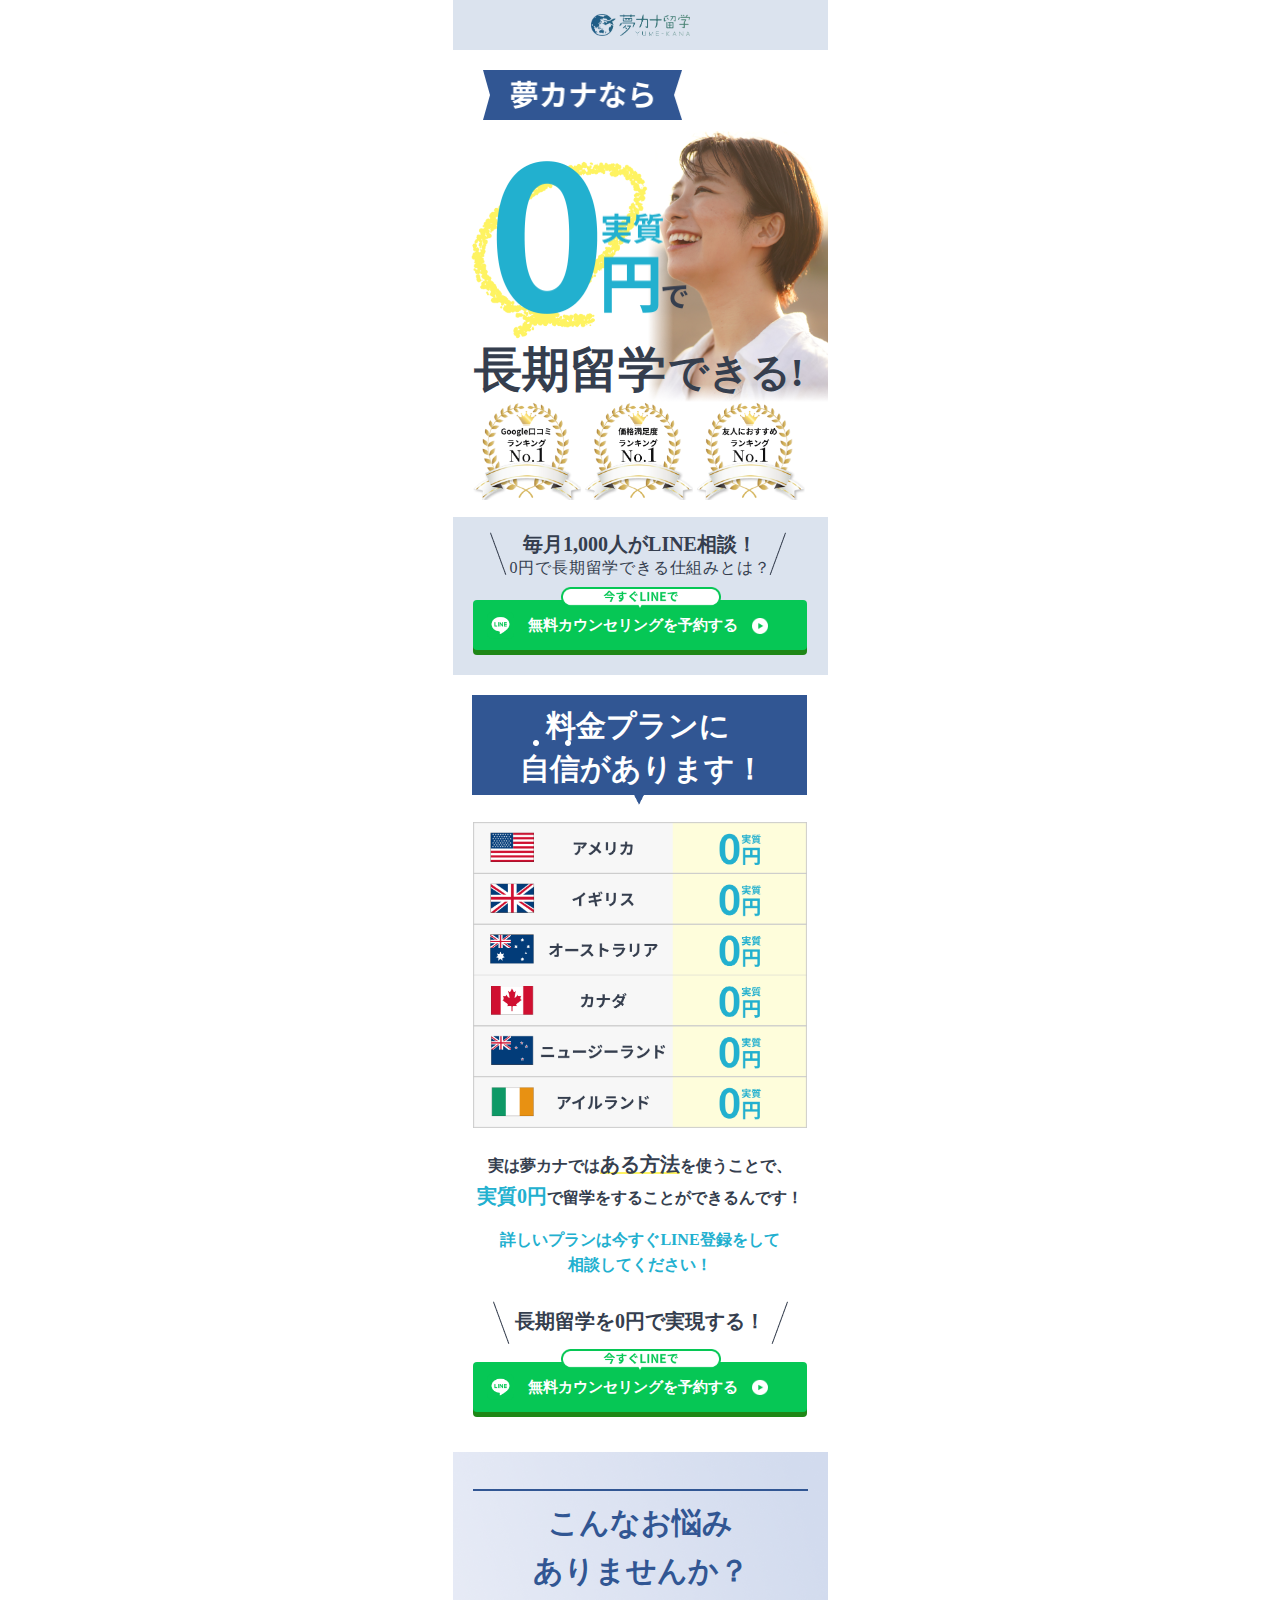
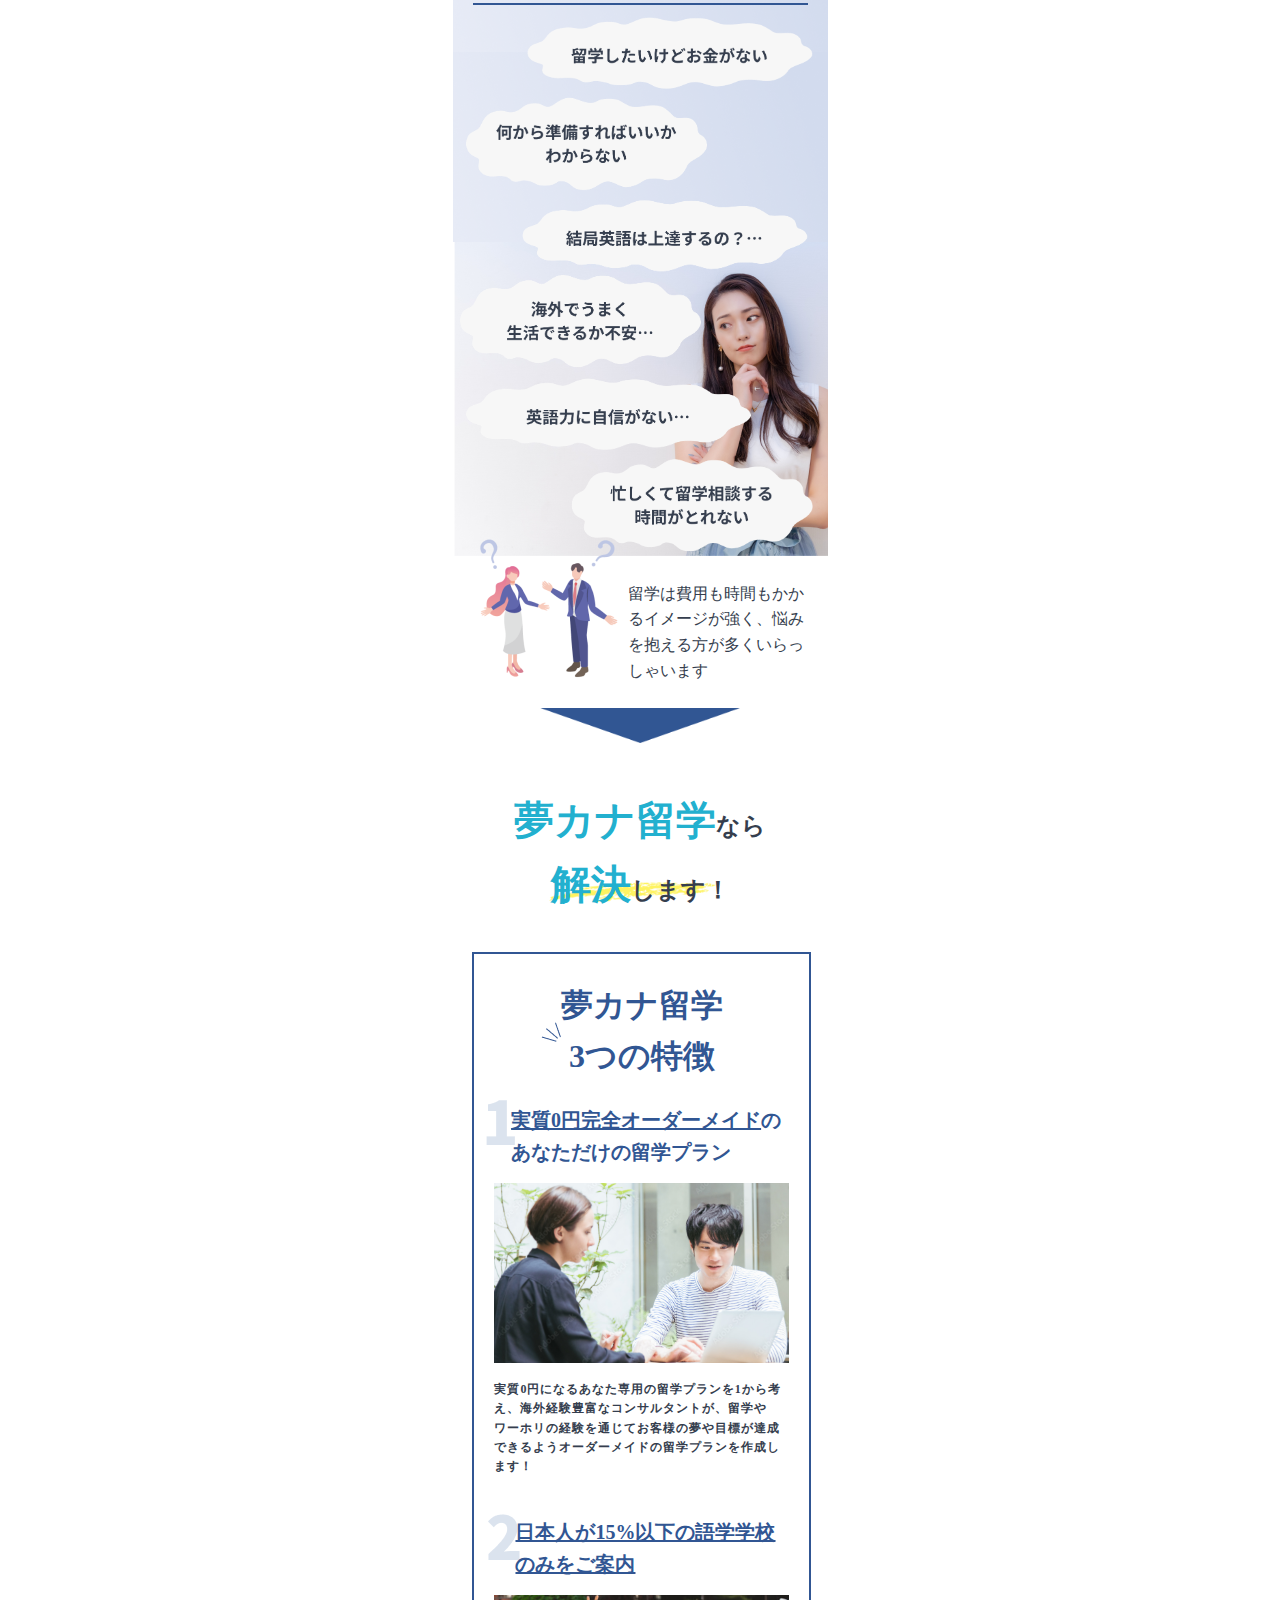
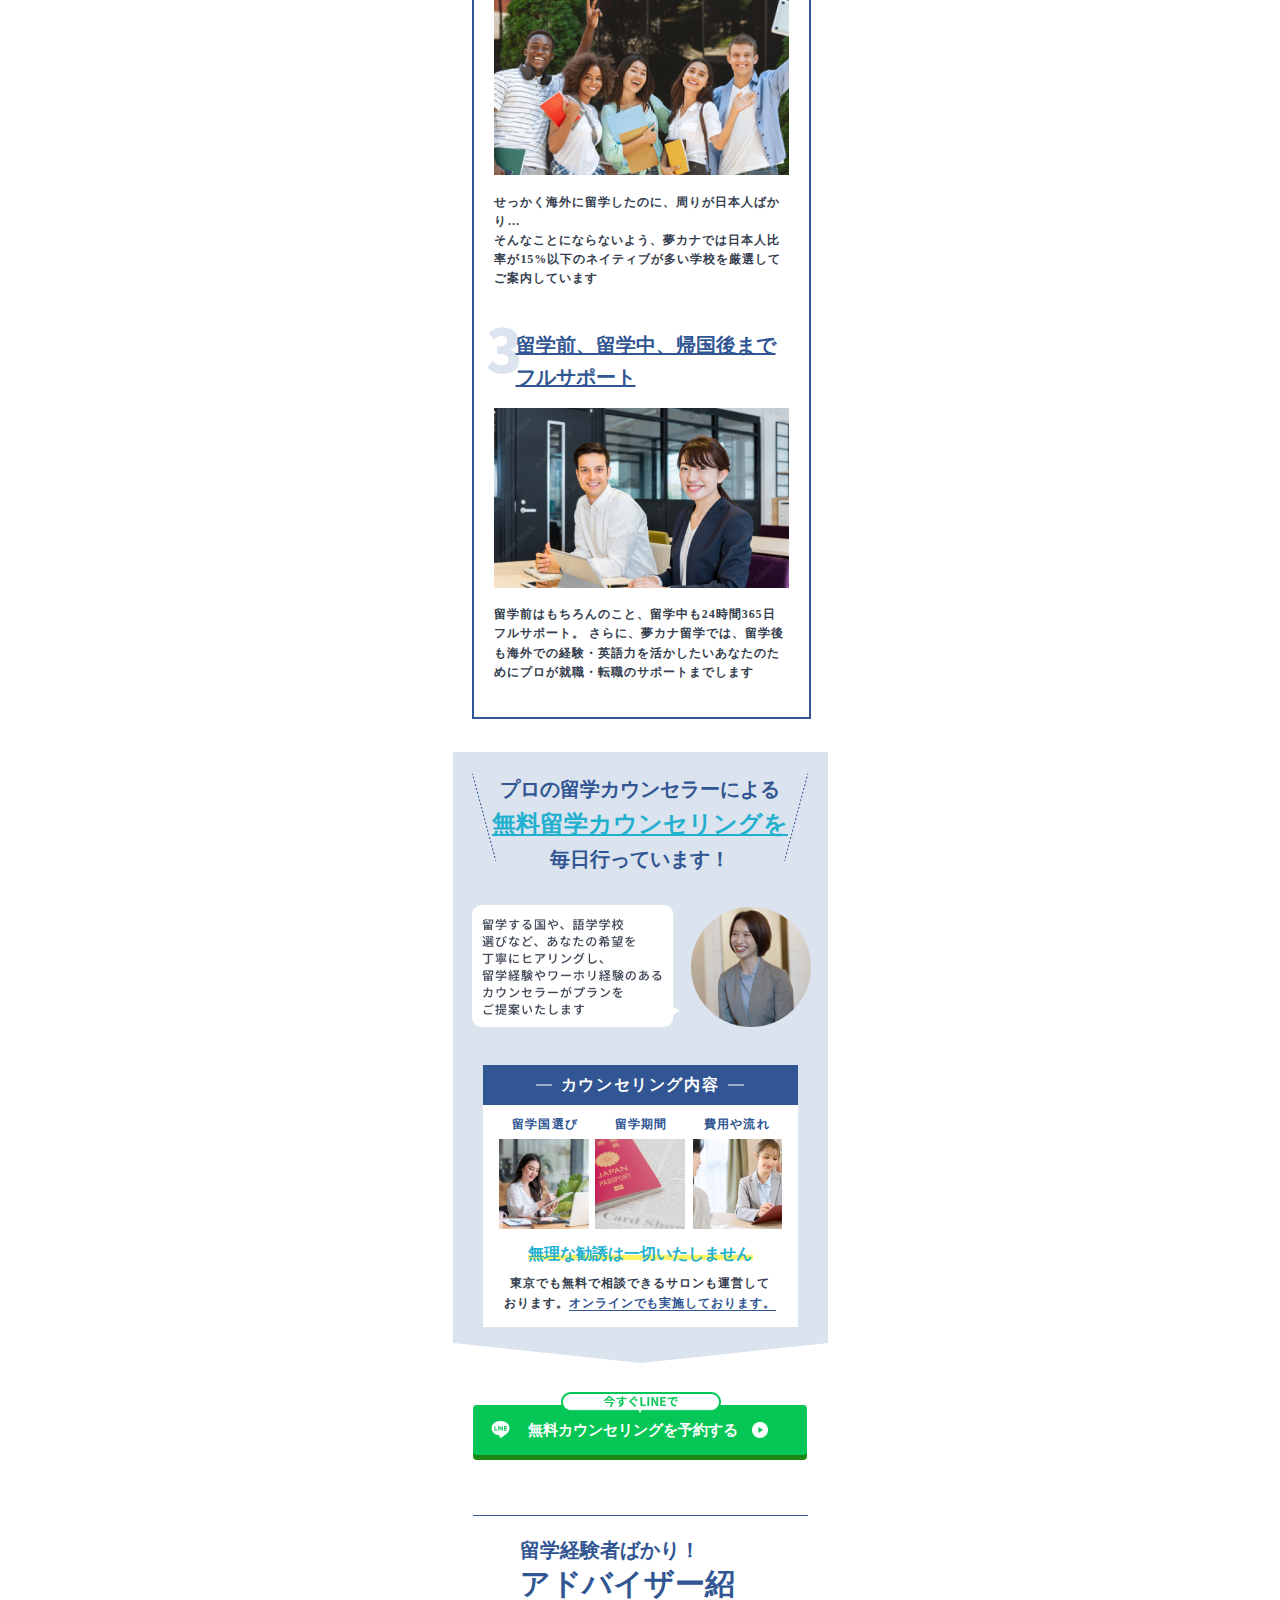
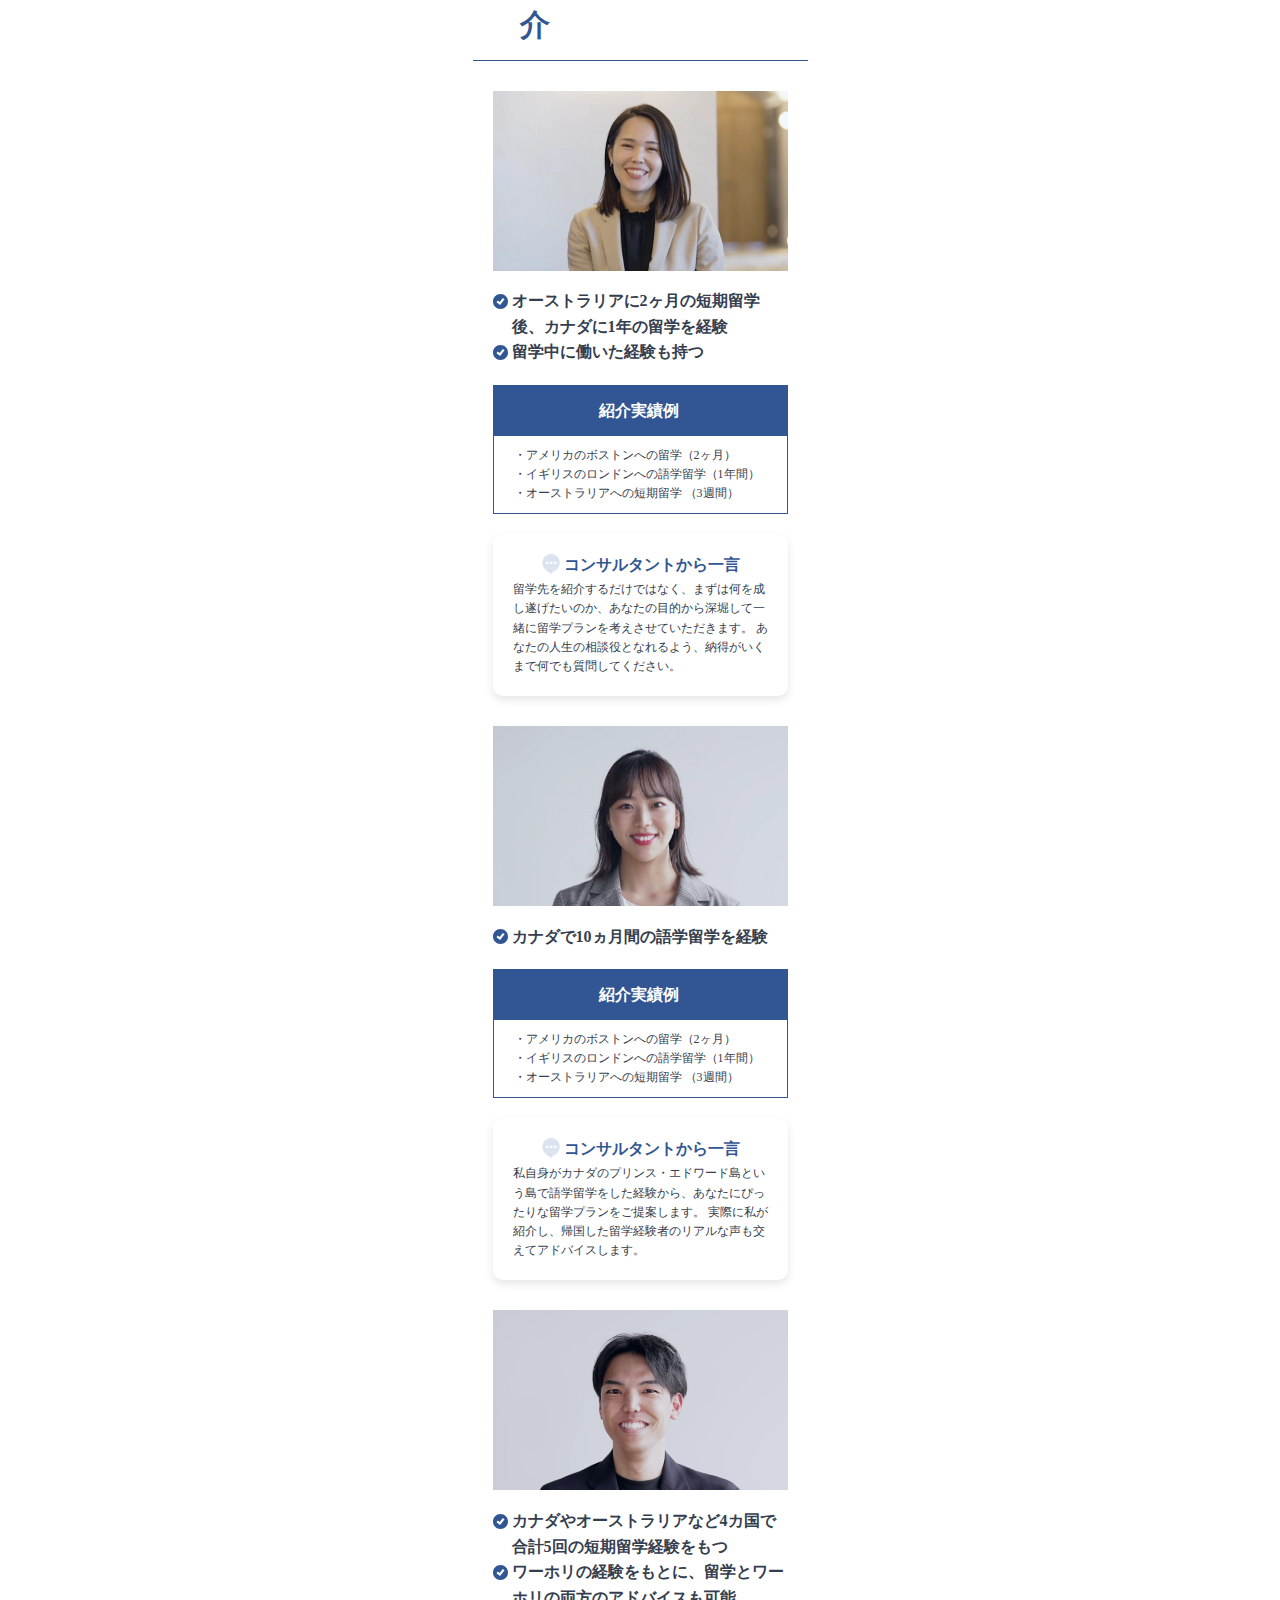
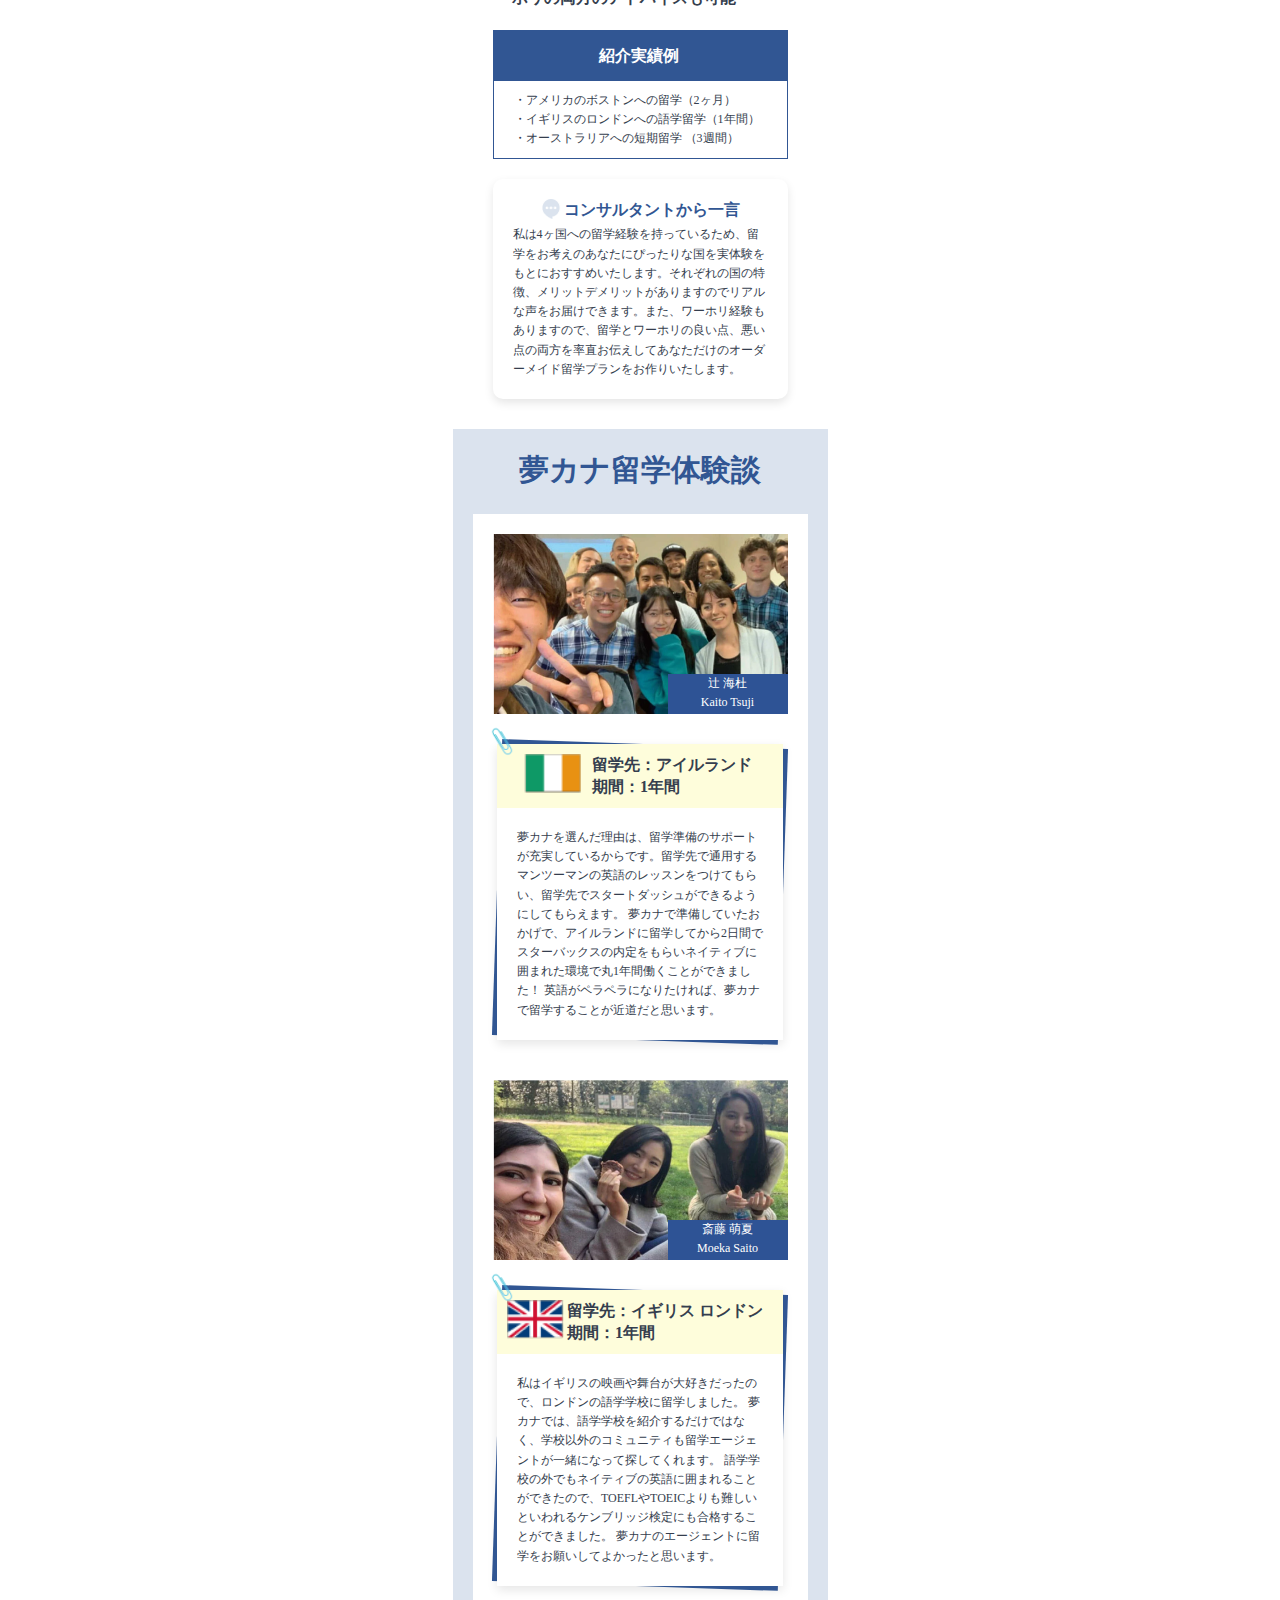
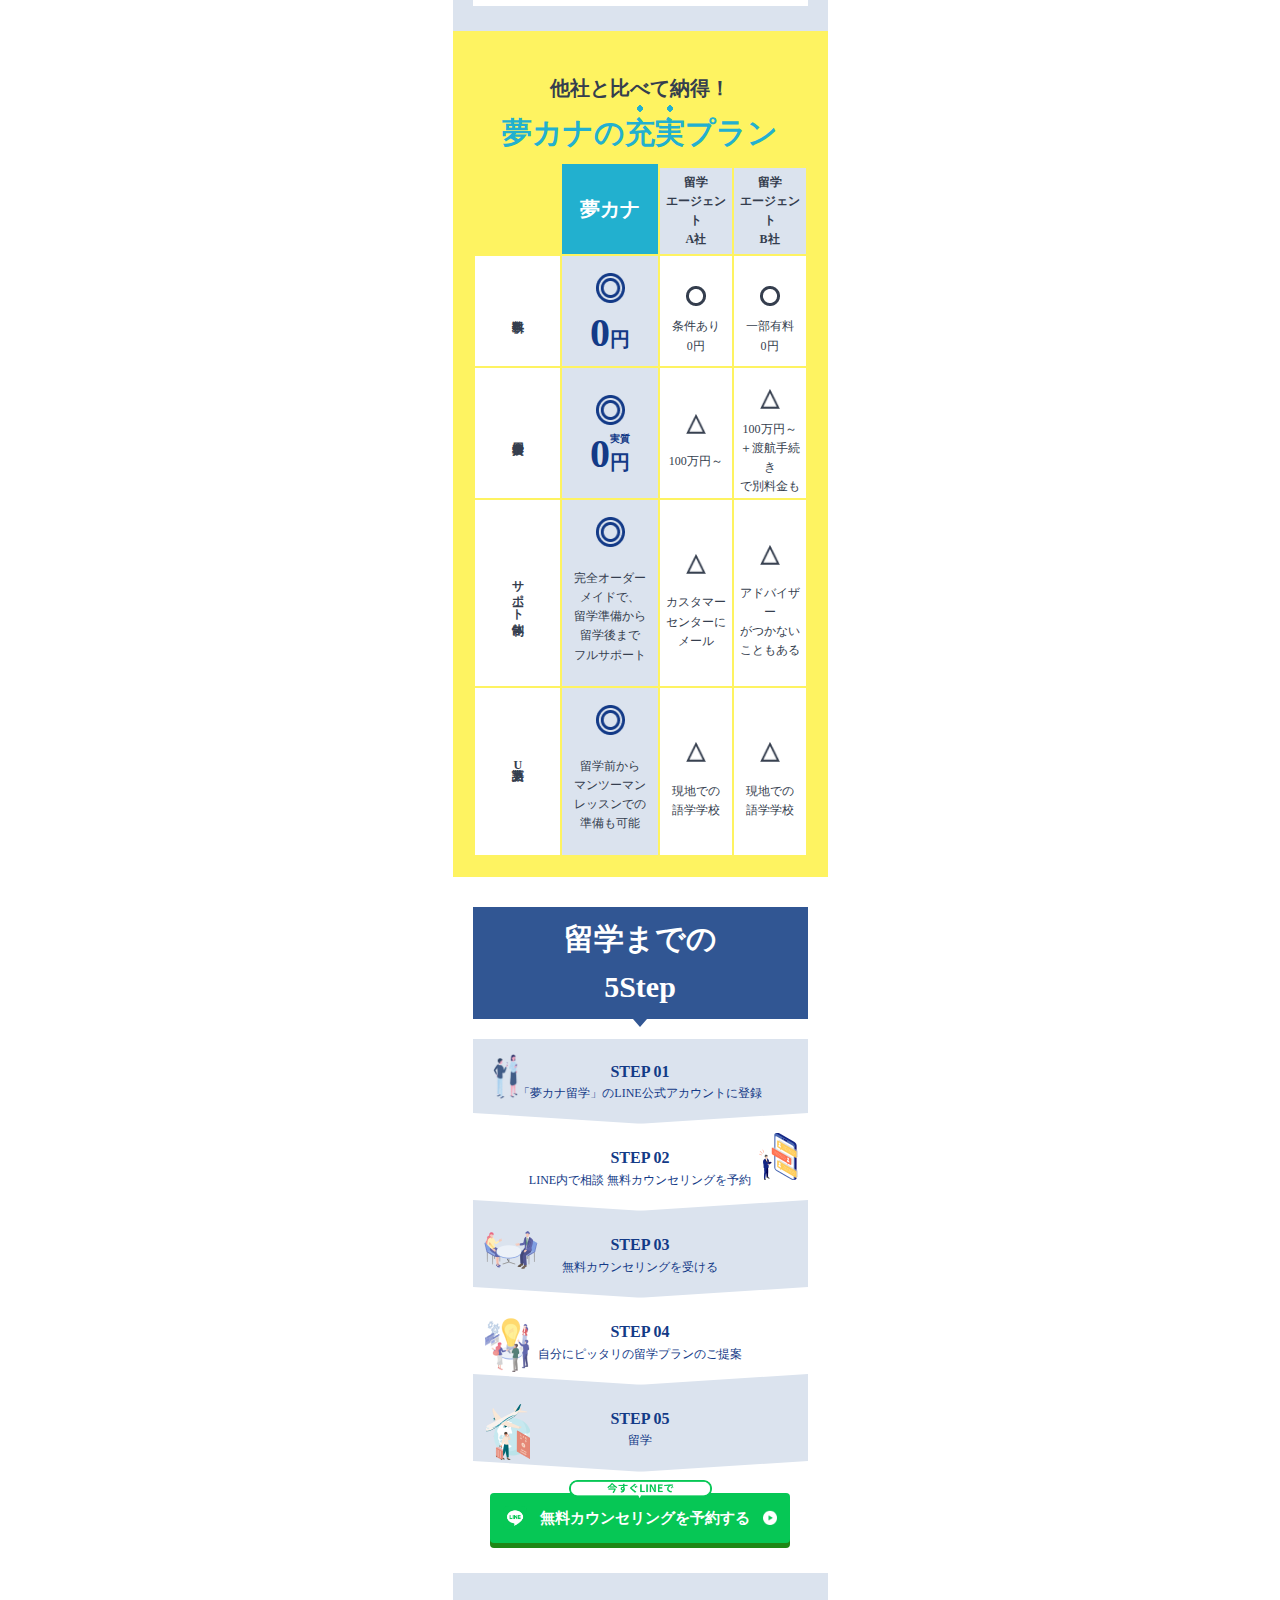
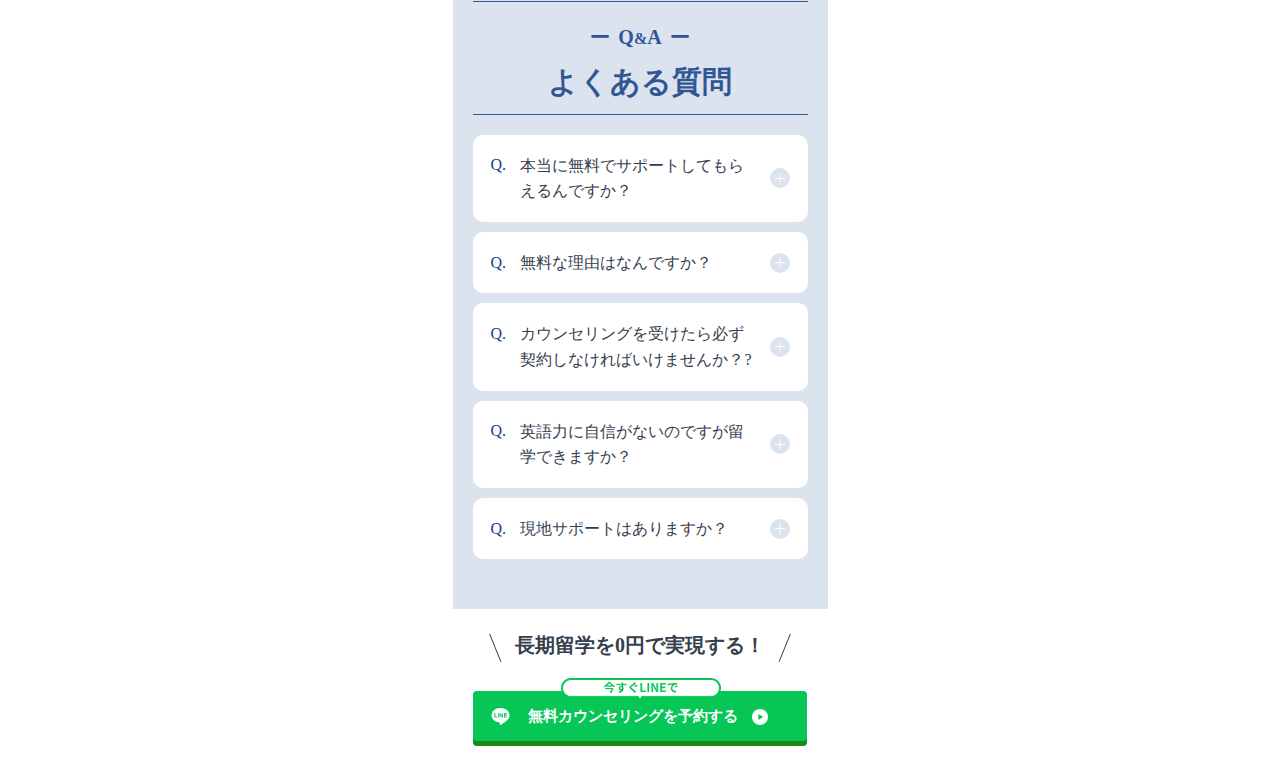
<file: index.html>
<!DOCTYPE html>
<html lang="ja">
<head>
    <meta charset="UTF-8">
    <meta name="viewport" content="width=device-width, initial-scale=1.0">
    <title>ランディングページ</title>
    <link rel="stylesheet" href="stylesheet.css">
    <script src="js/popup.js"></script>
</head>
<body>
    <header>
        <img src="photo/ヘッダー (1).jpg">
    </header>
    <section class="free-ryuugaku">
        <div class="top-page">
            <div class="yume">
                <img src="photo/夢カナなら.png">
            </div>
            <div class="top-main">
                <div class="top-main-left">
                    <img class="item-0" src="photo\実質0円で.png">
                    <img class="yellow" src="photo\Mask group (3).png">
                </div>
                <div class="top-main-right">
                    <img class="smile-woman" src="photo\Mask group (1).png">
                </div>
                <div class="choki">
                    <h1>長期留学<span>できる!</span></h1>
                </div>
                <div class="top-main-bottom">
                    <img src="photo\メダル.png">
                </div>
            </div>
        </div>
        <div class="blue-back">
            <div class="blue-back-mai">
                <div class="blue-back-text">
                    <h1 class="blue-back-h1">毎月1,000人がLINE相談！</h1>
                    <h2 class="blue-back-h2">0円で長期留学できる仕組みとは？</h2>
                </div>
                <div class="blue-back-image">
                    <img class="left-stick" src="photo\Line 21 (1).png">
                    <img class="right-stick" src="photo\Line 22 (1).png">
                </div>
            </div>
            <div class="line-icon">
                <a href="#" class="">
                        <div class="line-main-content">
                            <img src="photo\LINE_Brand_icon 1.png" alt="" class="line">
                            <h1 class="line-text">無料カウンセリングを予約する</h1>
                            <img src="photo\Mask group.png" alt="" class="click">
                        </div>
                        <div class="now-line">
                            <img src="photo\今すぐLINEで.png" alt="">
                        </div>
                </a>
            </div>
        </div>
    </section>
    <section class="price-plan">
        <div class="confidence">
            <div class="image-with-text">
                <img class="blue-square" src="photo/Group 18.png">
                <div class="confidence-text1">料金プランに</div>
                <div class="confidence-text2">自信があります！</div>
                <img class="ellipse1" src="photo\Ellipse 3.png">
                <img class="ellipse2" src="photo\Ellipse 3.png">
            </div>
        </div>
        <div class="country-price">
            <img src="photo\表.png">
        </div>
        <div class="many-text-part">
            <h1 class="many-text-one">実は夢カナでは<span class="span-one">ある方法</span>を使うことで、<br><span class="span-two">実質0円</span>で留学をすることができるんです！</h1>
            <h2 class="sky-blue-text">詳しいプランは今すぐLINE登録をして<br>相談してください！</h2>
        </div>
        <div class="come-true-ryugaku">
            <img class="left-stick2" src="photo/Line 21 (2).png">
            <h3 class="come-true-ryugaku-text">長期留学を0円で実現する！</h3>
            <img class="right-stick2" src="photo/Line 22 (2).png">
        </div>
        <div class="line-icon">
            <a href="#" class="">
                <div class="line-main-content">
                    <img src="photo\LINE_Brand_icon 1.png" alt="" class="line">
                    <h1 class="line-text">無料カウンセリングを予約する</h1>
                    <img src="photo\Mask group.png" alt="" class="click">
                </div>
                <div class="now-line">
                    <img src="photo\今すぐLINEで.png" alt="">
                </div>
            </a>
        </div>
    </section>
    <section class="ryugaku-worry">
        <div class="liner-background-part1">
            <div class="ryugaku-worry-title">
                <h1>こんなお悩み<br>ありませんか？</h1>
            </div>
        </div>
        <div class="liner-background-part2">
            <img class="six-text" src="photo/吹き出し (2).png">
        </div>
        <div class="ryugaku-worry-text">
            <img class="question-man-woman" src="photo/image 79.png">
            <p class="ryugaku-worry-long-text">留学は費用も時間もかか<br>るイメージが強く、悩み<br>を抱える方が多くいらっ<br>しゃいます</p>
        </div>
    </section>
    <section class="solution-ryugaku">
        <div class="solution-ryugaku-top">
            <img src="photo/Polygon 4.png" alt="" class="bottom-triangle">
            <div class="solution-ryugaku-title">
                <h1 class="solution-ryugaku-title-text1">夢カナ留学<span>なら</span></h1>
                <h2 class="solution-ryugaku-title-text2">解決<span>します！</span></h2>
                <img class="underline-yellow" src="photo/アンダーライン.png">
            </div>
        </div>
        <div class="solution-ryugaku-main">
            <div class="solution-ryugaku-main-title">
                <h1 class="solution-ryugaku-main-title-text">夢カナ留学<br>3つの特徴</h1>
                <img class="solution-ryugaku-main-title-image" src="photo/強調.png">
            </div>
            <div class="solution-ryugaku-main-content1">
                <div class="solution-ryugaku-main-content1-title">
                    <h2><span class="solution-ryugaku-span">実質0円完全オーダーメイド</span>の<br>あなただけの留学プラン</h2>
                    <img src="photo/1.png">
                </div>
                <div class="solution-ryugaku-main-content1-image">
                    <img src="photo/solution-ryugaku-main-content2.png">
                </div>
                <div class="solution-ryugaku-main-content1-text">
                    <p>実質0円になるあなた専用の留学プランを1から考<br>え、海外経験豊富なコンサルタントが、留学や<br>ワーホリの経験を通じてお客様の夢や目標が達成<br>できるようオーダーメイドの留学プランを作成し<br>ます！</p>
                </div>
            </div>
            <div class="solution-ryugaku-main-content2">
                <div class="solution-ryugaku-main-content2-title">
                    <h3>日本人が15%以下の語学学校<br>のみをご案内</h3>
                    <img src="photo/1 (1).png">
                </div>
                <div class="solution-ryugaku-main-content2-image">
                    <img src="photo/ryugaku-main-content3.png">
                </div>
                <div class="solution-ryugaku-main-content2-text">
                    <p>せっかく海外に留学したのに、周りが日本人ばか<br>り…<br>
                        そんなことにならないよう、夢カナでは日本人比<br>率が15%以下のネイティブが多い学校を厳選して<br>ご案内しています</p>
                </div>
            </div>
            <div class="solution-ryugaku-main-content3">
                <div class="solution-ryugaku-main-content3-title">
                    <h4>留学前、留学中、帰国後まで<br>フルサポート</h4>
                    <img src="photo/1 (2).png">
                </div>
                <div class="solution-ryugaku-main-content3-image">
                    <img src="photo/1000_F_184571643_9dYQEdPjjkeWYHgrQzMlbezCgc309ik9 1 (2).png">
                </div>
                <div class="solution-ryugaku-main-content3-text">
                    <p>留学前はもちろんのこと、留学中も24時間365日<br>フルサポート。 さらに、夢カナ留学では、留学後<br>も海外での経験・英語力を活かしたいあなたのた<br>めにプロが就職・転職のサポートまでします</p>
                </div>
            </div>
        </div>
    </section>
    <section class="free-consult">
        <div class="free-consult-blue">
            <div class="free-consult-blue-title">
                <h1>プロの留学カウンセラーによる<br><span>無料留学カウンセリングを</span><br>毎日行っています！</h1>
                <img class="left-point-line" src="photo/Line 37.png">
                <img class="right-point-line" src="photo/Line 38.png">
            </div>
            <div class="ellipse-woman-part">
                <div class="ellipse-woman-part-image">
                    <img class="ellipse-woman-hukidasi" src="photo/吹き出し (3).png">
                    <img class="ellipse-smile-teeth" src="photo/Ellipse 9.png">
                </div>
            </div>
            <div class="free-consult-main">
                <div class="free-consult-main-title">
                    <img class="free-consult-main-title-left-stick" src="photo/Line 32.png">
                    <h2 class="free-consult-main-title-text">カウンセリング内容</h2>
                    <img class="free-consult-main-title-right-stick" src="photo/Line 32.png">
                </div>
            </div>
            <div class="free-consult-main-content">
                <ul class="free-consult-main-text">
                    <li class="free-consult-main-text1">留学国選び</li>
                    <li class="free-consult-main-text2">留学期間</li>
                    <li class="free-consult-main-text3">費用や流れ</li>
                </ul>
                <ul class="free-consult-main-image">
                    <li><img src="photo/Rectangle 135.png" class="free-consult-main-image1"></li>
                    <li><img src="photo/Rectangle 135 (3).png" alt="" class="free-consult-main-image2"></li>
                    <li><img src="photo/Rectangle 135 (4).png" alt="" class="free-consult-main-image3"></li>
                </ul>
                <div class="free-consult-request">
                    <h3>無理な勧誘は一切いたしません</h3>
                    <img class="free-consult-request-imgae" src="photo/Rectangle 136.png">
                </div>
                <div class="free-consult-request-long">
                    <h4>東京でも無料で相談できるサロンも運営して<br>おります。<span>オンラインでも実施しております。</span></h4>
                </div>
            </div>
        </div>
        <div class="triangle-poligon-bottom" id="popup-target">
            <img src="photo/Polygon 16.png" alt="" class="triangle-polligon-bottom-image">
        </div>
        <div class="free-consult-line-part">
            <div class="free-consult-line-part-detail">
                <div class="line-icon">
                    <a href="#" class="">
                        <div class="line-main-content">
                            <img src="photo\LINE_Brand_icon 1.png" alt="" class="line">
                            <h1 class="line-text">無料カウンセリングを予約する</h1>
                            <img src="photo\Mask group.png" alt="" class="click">
                        </div>
                        <div class="now-line">
                            <img src="photo\今すぐLINEで.png" alt="">
                        </div>
                    </a>
                </div>
            </div>
        </div>
    </section>



    <div id="popup" class="hidden">
        <div class="popup-content">
            <button id="popup-close">×</button>
            <a class="popup-content-wrapper" href="#">
                <p class="p-1">ページを離れる前に…</p>
                <p class="p-2">
                    大変人気のため、直近の空きが少なくなってきています！！特に土日<br>今すぐ<span>LINE登録</span>して日程調整すべき！
                </p>
                <p class="p-3">今なら10万円無料プレゼント！！</p>
                <div class="p-4-parent">
                    <p class="p-4"><span>+</span>3秒で友達追加</p>
                </div>
            </a>
        </div>
    </div>


    <section>
        <div class="intro-wrapper">
            <div class="intro-container">
                    <h2 class="intro-title">
                        <span>留学経験者ばかり！</span> <br>
                        アドバイザー紹介
                    </h2>
                <div class="intro-contents">
                    <img src="photo\Rectangle 137.png" class="customer-img" alt="">
                    <div class="intro-detail-box">
                        <div class="intro-detail">
                            <div class="check-mark  two-line">
                                <svg xmlns="http://www.w3.org/2000/svg" width="15" height="15" viewBox="0 0 15 15" fill="none">
                                    <path d="M7.5 0C3.35713 0 0 3.35772 0 7.50038C0 11.6423 3.35722 15 7.5 15C11.6421 15 15 11.6423 15 7.50038C15 3.35772 11.6421 0 7.5 0ZM7.07469 11.0035L3.4889 8.13493L4.8495 6.43414L6.71024 7.923L9.84511 3.89289L11.5653 5.23002L7.07469 11.0035Z" fill="#315693"/>
                                </svg>
                            </div>
                            <p>オーストラリアに2ヶ月の短期留学後、カナダに1年の留学を経験 　 </p>
                        </div>
                        <div class="intro-detail">
                            <div class="check-mark" >
                                <svg xmlns="http://www.w3.org/2000/svg" width="15" height="15" viewBox="0 0 15 15" fill="none">
                                    <path d="M7.5 0C3.35713 0 0 3.35772 0 7.50038C0 11.6423 3.35722 15 7.5 15C11.6421 15 15 11.6423 15 7.50038C15 3.35772 11.6421 0 7.5 0ZM7.07469 11.0035L3.4889 8.13493L4.8495 6.43414L6.71024 7.923L9.84511 3.89289L11.5653 5.23002L7.07469 11.0035Z" fill="#315693"/>
                                </svg>
                            </div>
                            <p>留学中に働いた経験も持つ</p>
                        </div>
                    </div>
                    <div class="achieve-ex">
                        <p>紹介実績例</p>
                        <ul>
                            <li>・アメリカのボストンへの留学（2ヶ月）</li>
                            <li>・イギリスのロンドンへの語学留学（1年間）</li>
                            <li>・オーストラリアへの短期留学 （3週間）</li>
                        </ul>
                    </div>
                    <div class="consult-comment-box">
                        <div class="comment-contents">
                            <div class="comment-summary">
                                <img src="photo/comment-icon.png" alt="">
                                <p>コンサルタントから一言</p>
                            </div>
                            <p>留学先を紹介するだけではなく、まずは何を成し遂げたいのか、あなたの目的から深堀して一緒に留学プランを考えさせていただきます。 あなたの人生の相談役となれるよう、納得がいくまで何でも質問してください。</p>
                        </div>
                    </div>
                </div>
                <div class="intro-contents">
                    <img src="photo\Rectangle 137 (1).png" class="customer-img" alt="">
                    <div class="intro-detail-box">
                        <div class="intro-detail">
                            <div class="check-mark">
                                <svg xmlns="http://www.w3.org/2000/svg" width="15" height="15" viewBox="0 0 15 15" fill="none">
                                    <path d="M7.5 0C3.35713 0 0 3.35772 0 7.50038C0 11.6423 3.35722 15 7.5 15C11.6421 15 15 11.6423 15 7.50038C15 3.35772 11.6421 0 7.5 0ZM7.07469 11.0035L3.4889 8.13493L4.8495 6.43414L6.71024 7.923L9.84511 3.89289L11.5653 5.23002L7.07469 11.0035Z" fill="#315693"/>
                                </svg>
                            </div>
                            <p>カナダで10ヵ月間の語学留学を経験</p>
                        </div>
                    </div>
                    <div class="achieve-ex">
                        <p>紹介実績例</p>
                        <ul>
                            <li>・アメリカのボストンへの留学（2ヶ月） </li>
                            <li>・イギリスのロンドンへの語学留学（1年間）</li>
                            <li> ・オーストラリアへの短期留学 （3週間）</li>
                        </ul>
                    </div>
                    <div class="consult-comment-box">
                        <div class="comment-contents">
                            <div class="comment-summary">
                                <img src="photo/comment-icon.png" alt="">
                                <p>コンサルタントから一言</p>
                            </div>
                            <p>私自身がカナダのプリンス・エドワード島という島で語学留学をした経験から、あなたにぴったりな留学プランをご提案します。 実際に私が紹介し、帰国した留学経験者のリアルな声も交えてアドバイスします。</p>
                        </div>
                    </div>
                </div>
                <div class="intro-contents">
                    <img src="photo\customer-img.png" class="customer-img" alt="">
                    <div class="intro-detail-box">
                        <div class="intro-detail">
                            <div class="check-mark  two-line">
                                <svg xmlns="http://www.w3.org/2000/svg" width="15" height="15" viewBox="0 0 15 15" fill="none">
                                    <path d="M7.5 0C3.35713 0 0 3.35772 0 7.50038C0 11.6423 3.35722 15 7.5 15C11.6421 15 15 11.6423 15 7.50038C15 3.35772 11.6421 0 7.5 0ZM7.07469 11.0035L3.4889 8.13493L4.8495 6.43414L6.71024 7.923L9.84511 3.89289L11.5653 5.23002L7.07469 11.0035Z" fill="#315693"/>
                                </svg>
                            </div>
                            <p>カナダやオーストラリアなど4カ国で合計5回の短期留学経験をもつ</p>
                        </div>
                        <div class="intro-detail">
                            <div class="check-mark  two-line">
                                <svg xmlns="http://www.w3.org/2000/svg" width="15" height="15" viewBox="0 0 15 15" fill="none">
                                    <path d="M7.5 0C3.35713 0 0 3.35772 0 7.50038C0 11.6423 3.35722 15 7.5 15C11.6421 15 15 11.6423 15 7.50038C15 3.35772 11.6421 0 7.5 0ZM7.07469 11.0035L3.4889 8.13493L4.8495 6.43414L6.71024 7.923L9.84511 3.89289L11.5653 5.23002L7.07469 11.0035Z" fill="#315693"/>
                                </svg>
                            </div>
                            <p>ワーホリの経験をもとに、留学とワーホリの両方のアドバイスも可能</p>
                        </div>
                        
                    </div>
                    <div class="achieve-ex">
                        <p>紹介実績例</p>
                        <ul>
                            <li>・アメリカのボストンへの留学（2ヶ月）  </li>
                            <li>・イギリスのロンドンへの語学留学（1年間）</li>
                            <li>・オーストラリアへの短期留学 （3週間）</li>
                        </ul>
                    </div>
                    <div class="consult-comment-box">
                        <div class="comment-contents">
                            <div class="comment-summary">
                                <img src="photo/comment-icon.png" alt="">
                                <p>コンサルタントから一言</p>
                            </div>
                            <p> 私は4ヶ国への留学経験を持っているため、留学をお考えのあなたにぴったりな国を実体験をもとにおすすめいたします。それぞれの国の特徴、メリットデメリットがありますのでリアルな声をお届けできます。また、ワーホリ経験もありますので、留学とワーホリの良い点、悪い点の両方を率直お伝えしてあなただけのオーダーメイド留学プランをお作りいたします。</p>
                        </div>
                    </div>
                </div>
            </div>
        </div>
    </section>
    <section>
        <div class="experiences-wrapper">
            <h2 class="experiences-title">夢カナ留学体験談</h2>
            <div class="experiences-container">
                <div class="experiences-contents">
                    <div class="speaker-img">
                        <div class="speaker-name">
                            <p>辻 海杜</p>
                            <p>Kaito Tsuji</p>
                        </div>
                    </div>
                    
                    <div class="experiences-detail">
                        <img src="photo/clip.png" alt="" class="clip">
                        <div class="back-blue"></div>
                        <div class="experiences-detail-top">
                            <div class="experiences-detail-title-wrapper">
                                <div class="experiences-detail-title">
                                    <img src="photo\レイヤー 1 1.png" class="flag green-white-yellow">
                                    <ul>
                                        <li>留学先：アイルランド</li>
                                        <li>期間：1年間</li>
                                    </ul>
                                </div>
                            </div>
                        </div>
                        <div class="experiences-detail-bottom">
                            <div>
                                <p>夢カナを選んだ理由は、留学準備のサポートが充実しているからです。留学先で通用するマンツーマンの英語のレッスンをつけてもらい、留学先でスタートダッシュができるようにしてもらえます。 夢カナで準備していたおかげで、アイルランドに留学してから2日間でスターバックスの内定をもらいネイティブに囲まれた環境で丸1年間働くことができました！ 英語がペラペラになりたければ、夢カナで留学することが近道だと思います。</p>
                            </div>
                        </div>
                    </div>
                </div>
            </div>
            <div class="experiences-container">
                <div class="experiences-contents">
                    <div class="speaker-img2">
                        <div class="speaker-name">
                            <p>斎藤 萌夏</p>
                            <p>Moeka Saito</p>
                        </div>
                    </div>
                    <div class="experiences-detail">
                        <img src="photo/clip.png" alt="" class="clip">
                        <div class="back-blue"></div>
                        <div class="experiences-detail-top">
                            <div class="experiences-detail-title-wrapper uk">
                                <div class="experiences-detail-title">
                                    <img src="photo/レイヤー 1 1 (1).png" class="flag">
                                    <ul>
                                        <li>留学先：イギリス ロンドン</li>
                                        <li>期間：1年間</li>
                                    </ul>
                                </div>
                            </div>
                        </div>
                        <div class="experiences-detail-bottom">
                            <div>
                                <p>私はイギリスの映画や舞台が大好きだったので、ロンドンの語学学校に留学しました。 夢カナでは、語学学校を紹介するだけではなく、学校以外のコミュニティも留学エージェントが一緒になって探してくれます。 語学学校の外でもネイティブの英語に囲まれることができたので、TOEFLやTOEICよりも難しいといわれるケンブリッジ検定にも合格することができました。 夢カナのエージェントに留学をお願いしてよかったと思います。</p>
                            </div>
                        </div>
                    </div>
                </div>
            </div>
        </div>
    </section>
    <section>
        <div class="plan-wrapper">
            <div class="plan-container">
                <h2 class="plan-title"><span class="small-title">他社と比べて納得！</span><br> 夢カナの<span class="dots">充</span><span class="dots">実</span>プラン</h2>
                <div class="plan-contents">
                    <table>
                        <tr>
                            <th></th>
                            <th class="th-top-left" rowspan="2"><p>夢カナ</p></th>
                            <th></th>
                            <th></th>
                        </tr>
                        <tr>
                            <th></th>
                            
                            <th class="th-top"><div class=""><p>留学<br>エージェント<br>A社</p></div></th>
                            <th class="th-top"><div class=""><p>留学<br>エージェント<br>B社</p></div></th>
                        </tr>
                        <tr>
                            <th class="most-left"><p>手数料</p></th>
                            <td class="most-left-td">
                                <div class="">
                                    <div class="table-mark"><img src="photo/double-circle.png" alt="" class="doble-circle"></div>
                                    <p class="free"><span class="zero">0</span>円</p>
                                </div>
                                
                            </td>
                            <td class="not-most-left-td">
                                <div class="">
                                    <div class="table-mark2"><img src="photo/circle.png" alt="" class="normal-mark"></div>
                                    <p>条件あり<br>0円</p>
                                </div>
                                
                            </td>
                            <td class="not-most-left-td">
                                <div class="">
                                    <div class="table-mark2"><img src="photo/circle.png" alt="" class="normal-mark"></div>
                                    <p>一部有料<br>0円</p>
                                </div>
                                
                            </td>
                            
                        </tr>
                        <tr>
                            <th class="most-left"><p>留学費用</p></th>
                            <td class="most-left-td">
                                <div class="">
                                    <div class="table-mark"><img src="photo/double-circle.png" alt="" class="doble-circle"></div>
                                    <div class="free-box">
                                        <p class="free"><span class="zero">0</span></p>
                                        <p class="free re"><span class="small-blue">実質</span><br>円</p>
                                    </div>
                                    
                                </div>
                                
                            </td>
                            <td class="not-most-left-td">
                                <div class="">
                                    <div class="table-mark2"><img src="photo/triangle.png" alt="" class="normal-mark"></div>
                                    <p class="one-line">100万円～</p>
                                </div>
                            </td>
                            <td class="not-most-left-td">
                                <div class="">
                                    <div class="table-mark2"><img src="photo/triangle.png" alt="" class="normal-mark"></div>
                                    <p>100万円～<br>＋渡航手続き<br>で別料金も</p>
                                </div>
                                
                            </td>
                        </tr>
                        <tr>
                            <th class="most-left"><p>サポート体制</p></th>
                            <td class="most-left-td">
                                <div class="">
                                    <div class="table-mark"><img src="photo/double-circle.png" alt="" class="doble-circle"></div>
                                    <p class="td-padding">完全オーダー<br>メイドで、<br>留学準備から<br>留学後まで<br>フルサポート</p>
                                </div>
                                
                            </td>
                            <td class="not-most-left-td">
                                <div class="">
                                    <div class="table-mark2"><img src="photo/triangle.png" alt="" class="normal-mark"></div>
                                    <p class="td-padding2">カスタマー<br>センターに<br>メール</p>
                                </div>
                            </td>
                            <td class="not-most-left-td">
                                <div class="">
                                    <div class="table-mark2"><img src="photo/triangle.png" alt="" class="normal-mark"></div>
                                    <p class="td-padding2">アドバイザー<br>がつかない<br>こともある</p>
                                </div>
                            </td>
                        </tr>
                        <tr>
                            <th class="most-left"><p>英語力<span class="up">U<br>P</span></p></th>
                            <td class="most-left-td">
                                <div class="">
                                    <div class="table-mark"><img src="photo/double-circle.png" alt="" class="doble-circle"></div>
                                    <p class="td-padding">留学前から<br>マンツーマン<br>レッスンでの<br>準備も可能</p>
                                </div>
                                
                            </td>
                            <td class="not-most-left-td">
                                <div class="">
                                    <div class="table-mark2"><img src="photo/triangle.png" alt="" class="normal-mark"></div>
                                    <p class="td-padding2">現地での<br>語学学校</p>
                                </div>
                            </td>
                            <td class="not-most-left-td">
                                <div class="">
                                    <div class="table-mark2"><img src="photo/triangle.png" alt="" class="normal-mark"></div>
                                    <p class="td-padding2">現地での<br>語学学校</p>
                                </div>
                            </td>
                        </tr>
                    </table>
                </div>
            </div>
        </div>
    </section>
    <section>
        <div class="step-wrapper">
            <div class="step-container">
                <div class="step-title-box">
                    <h2 class="step-title">留学までの<br>5Step</h2>
                </div>
                <div class="step-contents">
                    <div class="step-content first">
                        <p class="step-name">STEP 01</p>
                        <p class="step-detail">「夢カナ留学」のLINE公式アカウントに登録</p>
                        <img src="photo/step-icon1.png" alt="" class="step-icon1">
                        <img src="photo/step-icon2.png" alt="" class="step-icon2">
                    </div>
                    <div class="arrow1"></div>
                    <div class="step-content second">
                        <p class="step-name">STEP 02</p>
                        <p class="step-detail">LINE内で相談 無料カウンセリングを予約</p>
                        <img src="photo/step-icon3.png" alt="" class="step-icon3">
                    </div>
                    <div class="arrow2"></div>
                    <div class="step-content first">
                        <p class="step-name">STEP 03</p>
                        <p class="step-detail">無料カウンセリングを受ける</p>
                        <img src="photo/step-icon4.png" alt="" class="step-icon4">
                    </div>
                    <div class="arrow1"></div>
                    <div class="step-content second">
                        <p class="step-name">STEP 04</p>
                        <p class="step-detail">自分にピッタリの留学プランのご提案</p>
                        <img src="photo/step-icon5.png" alt="" class="step-icon5">
                    </div>
                    <div class="arrow2"></div>
                    <div class="step-content first">
                        <p class="step-name">STEP 05</p>
                        <p class="step-detail">留学</p>
                        <img src="photo/step-icon6.png" alt="" class="step-icon6">
                    </div>
                    <div class="arrow1"></div>
                    
                </div>
                <div class="line-icon">
                    <a href="#" class="">
                        <div class="line-main-content">
                            <img src="photo\LINE_Brand_icon 1.png" alt="" class="line">
                            <h1 class="line-text">無料カウンセリングを予約する</h1>
                            <img src="photo\Mask group.png" alt="" class="click">
                        </div>
                        <div class="now-line">
                            <img src="photo\今すぐLINEで.png" alt="">
                        </div>
                    </a>
                </div>
            </div>
        </div>
    </section>
    <section>
        <div class="question-wrapper">
            <div class="question-container">
                <div class="question-title-box">
                    <h2 class="question-title"><span class="blue-line">ー</span><span class="q-and-a">Q<span class="and">&</span>A</span><span class="blue-line">ー</span><br> よくある質問</h2>
                </div>
                <div class="question-contents">
                    <nav>
                        <div class="accordion-block">
                            <div class="accordion">
                                <p class="big-q">Q.</p>
                                <p class="question-text">本当に無料でサポートしてもらえるんですか？</p>
                                <div class="question"><span class="span1"></span><span class="span2"></span></div>
                            </div>
                            <div class="answer">
                                <p class="big-a">A.</p>
                                <p class="answer-text">夢カナ留学は、相談〜留学まで、すべてのサポートにお金は一切いただいておりませんのでご安心ください。</p>
                            </div>
                        </div>
                        <div class="accordion-block">
                            <div class="accordion">
                                <p class="big-q one-line">Q.</p>
                                <p class="question-text">無料な理由はなんですか？</p>
                                <div class="question"><span class="span1"></span><span class="span2"></span></div>
                            </div>
                            <div class="answer">
                                <p class="big-a">A.</p>
                                <p class="answer-text">留学先の学校へ多くのご紹介をしているため、強い連携や、仕組みづくりを重ね、お客様に提供する価格を下げる企業努力を重ねております。</p>
                            </div>
                        </div>
                        <div class="accordion-block">
                            <div class="accordion">
                                <p class="big-q">Q.</p>
                                <p class="question-text">カウンセリングを受けたら必ず契約しなければいけませんか？?</p>
                                <div class="question"><span class="span1"></span><span class="span2"></span></div>
                            </div>
                            <div class="answer">
                                <p class="big-a">A.</p>
                                <p class="answer-text">いいえ、無料カウンセリングだけでも全く問題ございません。カウンセリングでは経験豊富なカウンセラーが親身になってあなただけのオーダーメイドプランをご提案します。</p>
                            </div>
                        </div>
                        <div class="accordion-block">
                            <div class="accordion">
                                <p class="big-q">Q.</p>
                                <p class="question-text">英語力に自信がないのですが留学できますか？</p>
                                <div class="question"><span class="span1"></span><span class="span2"></span></div>
                            </div>
                            <div class="answer">
                                <p class="big-a">A.</p>
                                <p class="answer-text">できます。英語初心者でも、留学を楽しみ、英語が上達して帰国した事例が多数ございます。</p>
                            </div>
                        </div>
                        <div class="accordion-block">
                            <div class="accordion">
                                <p class="big-q one-line">Q.</p>
                                <p class="question-text">現地サポートはありますか？</p>
                                <div class="question"><span class="span1"></span><span class="span2"></span></div>
                            </div>
                            <div class="answer">
                                <p class="big-a">A.</p>
                                <p class="answer-text">はい。夢カナ留学では、世界中のオフィスと連携し、24時間365日の現地サポートがあります。</p>
                            </div>
                        </div>
                      </nav>
                    
                </div>
            </div>
        </div>
    </section>
    <section>
        <div class="reserve-wrapper">
            <div class="reserve-container">
                <div class="reserve-title">
                    <div class="diagonal1"></div><p>長期留学を0円で実現する！</p><div class="diagonal2"></div>
                </div>
                <div class="line-icon">
                    <a href="#" class="">
                        <div class="line-main-content">
                            <img src="photo\LINE_Brand_icon 1.png" alt="" class="line">
                            <h1 class="line-text">無料カウンセリングを予約する</h1>
                            <img src="photo\Mask group.png" alt="" class="click">
                        </div>
                        <div class="now-line">
                            <img src="photo\今すぐLINEで.png" alt="">
                        </div>
                    </a>
                </div>
            </div>
        </div>
    </section>
    <script src="js/homestay.js"></script>
    
</body>
</file>
<file: stylesheet.css>
html, body,
ul, ol, li,
h1, h2, h3, h4, h5, h6, p, div {
  margin: 0;
  padding: 0;
}
li {
  list-style-type: none;
}
body{
    width:100vw;
    max-width :375px;
    font-weight: 400;
    font-family: "Noto Sans JP";
    color: #353E4E;
    line-height: 1.6;
    -webkit-font-smoothing: antialiased;
    -moz-osx-font-smoothing: grayscale;
    overflow-x: hidden;
    overflow-wrap: break-word;
    background: #fff;
    margin: 0 auto;
    overflow-x: hidden;
}
header{
    width:100%;
    height:50px;
    flex-shrink:0;
    background: var(--dbe-3-ee, #DBE3EE);
}
header img{
    width:26.4%;
    height:21.993px;
    flex-shrink:0;
    margin-top:14px;
    margin-left:36.8%;
}
.yume img{
  width:53.3%;
  height:auto;
  margin-top:20px;
  margin-left:8%;
}
.top-main{
  position:relative;
  height:389px;

}
.top-main-left .yellow{
  width:48.8%;
  height:auto;
  position:absolute;
  top:26px;
  left:3.2%;
}
.top-main-left .item-0{
  position:absolute;
  width:54.9%;
  height:auto;
  top:33px;
  left:8.5%;
  z-index: 2;
}
.top-main-right img{
  width:49.9%;
  height:auto;
  position:absolute;
  left:50.1%;
  top:-6px;
}
.choki h1{
  position:absolute;
  font-size:48px;
  color:#353E4E;
  top:204px;
  left:5.6%;
}
.choki h1 span{
  font-size:40px;
  margin-left:2px;
}
.top-main-bottom img{
  width:88.8%;
  height:auto;
  position:absolute;
  top:274px;
  left:5.3%;
}
.blue-back{
  background-color:#DBE3EE;
  height:158px;
}
.blue-back-mai{
  position:relative;
}
.blue-back-text h1{
  font-size:20px;
  font-weight:bold;
  text-align:center;
  padding-top:11px;
  color:#353E4E;
  margin-bottom:0px;
}
.blue-back-text h2{
  font-size:16px;
  font-weight:normal;
  color:#353E4E;
  text-align:center;
  margin-top:-5px;
  letter-spacing: 0.8px;
  margin-bottom: 20px;
}
.blue-back-image .left-stick{
  position: absolute;
  top:15px;
  left:10%;
}
.blue-back-image .right-stick{
  position:absolute;
  top:15px;
  right:11%;
}
.line-main-content{
  width:89.3%;
  height:50px;
  background:#06C755;
  display:flex;
  align-items:center;
  justify-content:flex-start;
  margin:auto;
  border-radius:4px;
  box-shadow: 0 5px 0px #1E8716;
  position:relative;
  overflow:hidden;
}
.line-main-content::after {
  content: "";
  position: absolute;
  top: 0;
  left: -75%; /* 開始位置 */
  width: 50%; /* 光の幅 */
  height: 100%;
  background: linear-gradient(to right, rgba(255, 255, 255, 0) 0%, rgba(255, 255, 255, 0.8) 50%, rgba(255, 255, 255, 0) 100%);
  animation: shineEffect 2s infinite;
}

@keyframes shineEffect {
  from {
    left: -75%; /* 開始位置 */
  }
  to {
    left: 125%; /* 終了位置 */
  }
}
.line-main-content .line{
  width:8%;
  height:auto;
  margin-left:4.27%;
}
.line-main-content .line-text{
  color:#fff;
  font-weight:bold;
  font-size:16px;
  margin-left:4.27%;
}
.line-main-content .click{
  width:4.8%;
  height:auto;
  margin-left:4.27%;
}
.now-line img{
  position:absolute;
  width:42.67%;
  height:auto;
  top:-13px;
  left:28.8%;
}
.line-icon{
  position:relative;
}


.blue-square{
  width:89.3%;
  height:auto;
  margin:20px auto 10.23px 5.33%;
}
.confidence-text1{
  font-size:30px;
  font-weight:bold;
  color:#fff;
  text-align:center;
  position: absolute;
  top:27px;
  left:25%;
}
.confidence-text2{
  font-size:30px;
  font-weight:bold;
  color:#fff;
  text-align:center;
  position: absolute;
  top: 70px;
  left:18.1%;
}
.image-with-text{
  position: relative;
}
.ellipse1{
  position:absolute;
  left:21.5%;
  top:65px;
  width:1.6%;
  height:auto;
}
.ellipse2{
  position:absolute;
  left:30%;
  top:65px;
  width:1.6%;
  height:auto;
}
.country-price{
  text-align:center;
  margin-bottom:12px;
}
.country-price img{
  width:89.3%;
  height:auto;
}
.many-text-part{
  text-align:center;
}
.many-text-one{
  font-size:16px;
  color:#353e4e;
}
.span-one{
  font-size:20px;
  text-decoration: underline #fef361;
  padding-bottom: 5px;
  display:inline;
}
.span-two{
  font-size:20px;
  color:#22b0cf;
}
.sky-blue-text{
  font-size:16px;
  color:#22b0cf;
  font-weight:bold;
  margin-top:15px;
  margin-bottom:26.95px;
}
.come-true-ryugaku{
  position:relative;
  text-align:center;
  margin-bottom:25px;
}
.come-true-ryugaku-text{
  font-weight:bold;
  font-size:20px;
  color:#353e4e;
}
.left-stick2{
  position:absolute;
  top:-4px;
  left: 10.67%;
}
.right-stick2{
  position:absolute;
  top:-4px;
  right:10.67%;
}
.ryugaku-worry-title{
  width:89.33%;
  padding-top:8px;
  padding-bottom:8px;
  text-align:center;
  margin-top:36px;
  margin-left:5.5%;
  border-top: 2px solid #315693;
  border-bottom:2px solid #315693;
}
.liner-background-part1{
  background-image:url(photo/Rectangle.png);
  background-size:100% 200px;
  margin-top:40px;
  padding-top:1px;
  padding-bottom:236.77px;
}
.ryugaku-worry-title h1{
  font-weight:bold;
  font-size:30px;
  color:#315693;
}
.liner-background-part2{
  width:100%;
  height:319px;
  background-image:url(photo/worry-woman.png);
  position:relative;
}
.six-text{
  width:98.67%;
  height:auto;
  position:absolute;
  top:-225px;
  left:2%;
}
.ryugaku-worry-text{
  position:relative;
}
.question-man-woman{
  width:42.1%;
  height:auto;
  position:absolute;
  top:-50px;
  left:5%;
}
.ryugaku-worry-long-text{
  font-size:16px;
  font-weight:medium;
  color:#353e4e;
  margin-left:46.9%;
  margin-top:20px;
}
.solution-ryugaku-top{
  text-align:center;
}
.bottom-triangle{
  width:53.3%;
  height:auto;
  margin-top:25px;
  margin-bottom:39px;
}
.solution-ryugaku-title-text1{
  color: var(--22-b-0-cf, #22B0CF);
  text-align: center;
  font-family: "Noto Sans JP";
  font-size: 40px;
  font-style: normal;
  font-weight: 700;
}
.solution-ryugaku-title-text2{
  color: var(--22-b-0-cf, #22B0CF);
  text-align: center;
  font-family: "Noto Sans JP";
  font-size: 40px;
  font-style: normal;
  font-weight: 700;
}
.solution-ryugaku-title-text1 span{
  color: var(--353-e-4-e, #353E4E);
  font-family: "Noto Sans JP";
  font-size: 24px;
  font-style: normal;
  font-weight: 700;
  line-height: 50px;
}
.solution-ryugaku-title-text2 span{
  color: var(--353-e-4-e, #353E4E);
  font-family: "Noto Sans JP";
  font-size: 24px;
  font-style: normal;
  font-weight: 700;
}
.underline-yellow{
  width: 45.4%;
  height: auto;
  position:absolute;
  right:29.33%;
  top:93px;
  z-index: -1;
}
.solution-ryugaku-title{
  position:relative;
  margin-bottom:35px;
}
.solution-ryugaku-main{
  width:89.33%;
  border: 2px solid var(--315693, #315693);
  margin-left:5.33%;
  margin-bottom:33px;
}
.solution-ryugaku-main-title-text{
  font-size:32px;
  font-style:normal;
  font-weight:700;
  color:#315693;
  margin-top:26px;
}
.solution-ryugaku-main-title{
  position:relative;
  text-align:center;
}
.solution-ryugaku-main-title-image{
  position:absolute;
  top:42px;
  left:20%;
}
.solution-ryugaku-main-content1{
  margin-top:21px;
  position:relative;
}
.solution-ryugaku-main-content1-title h2{
  font-size:20px;
  font-weight:700;
  color:#315693;
  margin-left:10.93%;
}
.solution-ryugaku-span{
  text-decoration-line:underline;
}
.solution-ryugaku-main-content1-title img{
  position:absolute;
  top:-4px;
  left:3.47%;
  z-index:-1;
}
.solution-ryugaku-main-content1-image img{
  width:88.06%;
  height:auto;
  margin-top:15px;
  margin-left:5.97%;
  margin-bottom:10px;
}
.solution-ryugaku-main-content1-text p{
  font-size:12px;
  font-weight:600;
  letter-spacing:0.96px;
  margin-left:5.97%;
  color:#353E4E;
  margin-bottom:40px;
}
.solution-ryugaku-main-content2-title h3{
  font-size:20px;
  font-weight:bold;
  text-decoration-line: underline;
  color:#315693;
  margin-left:12.24%;
  margin-bottom:15px;
}
.solution-ryugaku-main-content2-title{
  position:relative;
}
.solution-ryugaku-main-content2-title img{
  position:absolute;
  top:-2px;
  left:3.88%;
  z-index:-1;
}
.solution-ryugaku-main-content2-image img{
  width:88.06%;
  height:auto;
  margin-left:5.97%;
  margin-bottom:10px;
}
.solution-ryugaku-main-content2-text p{
  font-size:12px;
  font-weight:600;
  letter-spacing:0.96px;
  color:#353E4E;
  margin-left:5.97%;
  margin-bottom:40px;
}
.solution-ryugaku-main-content3-title{
  position:relative;
  margin-bottom:15px;
}
.solution-ryugaku-main-content3-title h4{
  font-size:20px;
  font-weight:700;
  text-decoration-line:underline;
  color:#315693;
  margin-left:12.25%;
}
.solution-ryugaku-main-content3-title img{
  position:absolute;
  top:-2px;
  left:3.88%;
  z-index:-1;
}
.solution-ryugaku-main-content3-image img{
  width:88.06%;
  height:auto;
  margin-left:5.97%;
  margin-bottom:10px;
}
.solution-ryugaku-main-content3-text p{
  font-size:12px;
  font-weight:600;
  letter-spacing:0.96px;
  color:#353E4E;
  margin-left:5.97%;
  margin-bottom:35px;
}
.free-consult-blue{
  background-color:#DBE3EE;
  padding-top:1px;
  height:590px;
}
.free-consult-blue-title{
  text-align:center;
  position:relative;
}
.free-consult-blue-title h1{
  font-size:20px;
  font-weight:700px;
  color:#315693;
  margin-top:20px;
  margin-bottom:30px;
}
.free-consult-blue-title span{
  font-size:24px;
  font-weight:700;
  text-decoration-line:underline;
  color:#22b0cf;
}
.left-point-line{
  position:absolute;
  top:0px;
  left:5.33%;
}
.right-point-line{
  position:absolute;
  top:0px;
  left:88.53%;
}
.ellipse-woman-hukidasi{
  width:55.91%;
  height:auto;
  margin-left:5.33%;
}
.ellipse-smile-teeth{
  width:32%;
  height:auto;
  margin-left:1.42%;
}
.free-consult-main-title{
  width:84%;
  height:40px;
  background:#315693;
  margin-top:30px;
  margin-left:8%;
  display: flex;
  justify-content: center;
  align-items: center;
}
.free-consult-main-title-text{
  font-size:16px;
  font-weight:700px;
  letter-spacing:1.6px;
  color:#ffffff;
}
.free-consult-main-title-left-stick{
  width:5.33%;
  margin-right:2.67%;
}
.free-consult-main-title-right-stick{
  width:5.33%;
  margin-left:2.67%;
}
.free-consult-main-content{
  width:84%;
  margin-left:8%;
  background-color:#fff;
  height:222px;
}
.free-consult-main-text{
  display:flex;
  font-size:12px;
  font-weight:700;
  letter-spacing:1.2px;
  color:#315693;
  padding-top:10px;
}
.free-consult-main-text1{
  margin-left:9.37%;
}
.free-consult-main-text2{
  margin-left:11.59%;
}
.free-consult-main-text3{
  margin-left:11.59%;
}
.free-consult-main-image{
  display:flex;
  margin-top:5px;
}
.free-consult-main-image1{
  width:85.71%;
  height:auto;
  margin-left:16.19%;
}
.free-consult-main-image2{
  width:85.71%;
  height:auto;
  margin-left:6.9%;
}
.free-consult-main-image3{
  width:85.71%;
  height:auto;
}
.free-consult-request{
  text-align:center;
  margin-top:4px;
  position:relative;
  margin-bottom:8px;
}
.free-consult-request h3{
  font-size:16px;
  font-weight:700;
  color:#22B0CF;
  position:relative;
  z-index:2;
}
.free-consult-request-imgae{
  width:71.43%;
  height:auto;
  position:absolute;
  top:13px;
  left:14.29%;
}
.free-consult-request-long{
  text-align:center;
  margin-bottom:24.06px;
}
.free-consult-request-long h4{
  font-size:12px;
  font-weight:600;
  letter-spacing:0.96px;
  color:#353E4E;
}
.free-consult-request-long span{
  font-size:12px;
  font-weight:700;
  letter-spacing:0.96px;
  color:#315693;
  border-bottom:1.5px solid #315693;
  line-height:-2;
}

.free-consult-line-part{
  height: 90px;
}
.free-consult-line-part-detail{
  margin-top:34px;
}
.intro-wrapper {
  width: 100%;
}
.intro-container {
  margin: 20px;
}
.intro-contents {
  margin: 30px 20px;
}
.intro-title {
  padding: 14px 47px;
  color: #315693;
  font-size: 30px;
  font-style: normal;
  font-weight: 700;
  line-height: normal;
  border-top: solid 1px #315693;
  border-bottom: solid 1px #315693;
}
.intro-title span {
  font-size: 20px;
}
.customer-img {
  width: 295px;
  height: 180px;
  margin-bottom: 10px;
}
.intro-detail {
  display: flex;
}

.intro-detail p {
  font-size: 16px;
  font-weight: 600;
  font-family: "Noto Sans JP";
  text-align: left;
}
.check-mark {
  display: flex;
  flex-direction: column;
  justify-content: center;
  margin-right: 4px;
}
.check-mark.two-line {
  padding-bottom: 24px;
}

.achieve-ex {
  border: solid 1px #315693;
  margin: 20px 0px;
}
.achieve-ex p {
  font-size: 16px;
  font-weight: 700;
  color: #fff;
  padding: 12px 105px;
  background-color: #315693;
}
.achieve-ex ul {
  padding: 10px 20px;
  font-size: 12px;
  font-weight: 500;
}
.consult-comment-box {
  border-radius: 10px;
  box-shadow: 0px 4px 10px 0px rgba(0, 0, 0, 0.10);
}
.comment-contents {
  padding: 20px;
}
.comment-contents p {
  font-size: 12px;

}
.comment-summary {
  display: flex;
  flex-direction: row;
  justify-content: center;
  margin-bottom: 5px;
}
.comment-summary p {
  font-size: 16px;
  font-weight: 700;
  color: #315693;
  line-height: 21px;
}
.comment-summary img {
  margin-right: 3px;
}

.comment-contents img {
  width: 20px;
  height: 20px;
}


.experiences-wrapper {
  background-color: #DBE3EE;
  padding-bottom: 25px;
}
.experiences-title {
  font-size: 30px;
  font-weight: 700;
  color: #315693;
  text-align: center;
  padding-top: 17px;
  margin-bottom: 20px;
}
.experiences-container {
  margin: 0px 20px ;
  background-color: #fff;
}
.experiences-contents {
  padding: 20px;
}
.speaker-img {
  width: 295px;
  height: 180px;
  margin: 0 auto;
  display: flex;
  flex-direction: row-reverse;
  align-items: flex-end;
  background-image: url(photo/speaker-img.png);
  background-repeat: no-repeat;
}
.speaker-img2{
  width: 295px;
  height: 180px;
  margin: 0 auto;
  display: flex;
  flex-direction: row-reverse;
  align-items: flex-end;
  background-image:url(photo/Rectangle\ 140\ \(2\).png);
  background-repeat: no-repeat;
}
.speaker-name {
  width: 120px;
  height: 40px;
  background-color: #2E5395;
  font-size: 12px;
  color: #fff;
  text-align: center;
}
.experiences-detail {
  width: 97%;
  margin: 30px auto 0;
  box-shadow: 0px 4px 10px 0px rgba(0, 0, 0, 0.10);
  position: relative;
  z-index: 10;
}
.experiences-detail-title-wrapper {
  background-color: #FEFDDB;
  padding: 10px;
}
.experiences-detail-title li {
  font-size: 16px;
  font-weight: 700;
  line-height: 22px;
}
.experiences-detail-title {
  display: flex;
}
.flag {
  width: 60px;
  height: 40px;
}
.clip {
  width: 30px;
  height: 35px;
  position: absolute;
  top: -20px;
  left: -10px;
}
.experiences-detail-bottom div {
  padding: 20px;
  font-size: 12px;
  background-color: #fff;
}
.back-blue {
  width: 100%;
  height: 100%;
  background-color: #315693;
  transform: rotate(1.989deg);
  position: absolute;
  z-index: -1;
}
.experiences-detail-title-wrapper.uk {
  padding: 10px;
}
.green-white-yellow{
  margin-right:10px;
  margin-left:15px;
}

.plan-wrapper {
  background-color: #FEF361;
}
.plan-title {
  font-size: 30px;
  font-weight: 700;
  color: #22B0CF;
  text-align: center;
  padding-top: 30px;
}
.small-title {
  font-size: 20px;
  font-weight: 700;
  color: #353E4E;
}
.dots {
  background-image: radial-gradient(circle at center, #22B0CF 20%, transparent 20%); /* 点の色とサイズ調整 */
  background-position: top right; /* 点の位置 */
  background-repeat: repeat-x; /* 横方向に繰り返し */
  background-size: 1em 0.3em; /* 点の間隔とサイズ調整 */
  padding-top: .4em; /* 縦方向の位置調整 */
  font-weight: 700;
}
.plan-contents {
  margin: 0 20px;
}
table {
  margin: 5px auto;
  font-size: 12px;
  table-layout: fixed;
  padding-bottom: 20px;
}

table th {
  width: 12.2%;
}
.th-top-left {
  width: 31.5%;
  
  background-color: #22B0CF;
}
.th-top-left p {
  font-size: 20px;
  font-weight: 700;
  color: #fff;
  position: relative;
  top: 0px;
}
.th-top {
  width: 24%;
  background-color: #DBE3EE;
}
.th-top p {
  padding: 4px;
  font-weight: 700;
}
table td {
  width: 24%;
}
table td p {
  text-align: center;
}
.most-left {
  background-color: #fff;
  padding: 16px 14px;
  -ms-writing-mode: tb-rl;
writing-mode: vertical-rl;
}
.most-left p {
  font-weight: 700;
}
.up {
  -ms-writing-mode: tb-lr;
  writing-mode: horizontal-tb;
  font-weight: 700;
  line-height: 12px;
}
.doble-circle {
  width: 30px;
  height: 30px;
  margin: 16px auto 6px auto;
}
.normal-mark {
  width: 20px;
  height: 20px;
  margin: 20px 0px 5px;
}
.table-mark {
  margin: 0 auto;
  width: 30px;
}
.table-mark2 {
  margin: 0 auto;
  width: 20px;
}
.most-left-td {
  background-color: #DBE3EE;
}
.not-most-left-td {
  background-color: #fff;
}
.free-box {
  display: flex;
  justify-content: center;
}
.free {
  font-size: 20px;
  color: #133A87;
  font-weight: 700;
  margin-top:-15px;
}
.zero {
  font-size: 40px;
  font-weight: 900;
}
.one-line {
  padding-top: 6px;
}
.small-blue {
  font-size: 10px;
  font-weight: 700;
  position: relative;
  top: 5px;
}
.free.re {
  position: relative;
  top: -8px;
}
.free.re br{
  margin-top:100px;
}
.td-padding {
  padding: 10px 0px 20px;
}
.td-padding2 {
  padding-top: 8px;
}
.step-wrapper {
  width: 100%;
}
.step-container {
  margin: 30px 20px;
}
.step-title-box {
  background-color: #315693;
  position: relative;
  margin-bottom: 20px;
}
.step-title-box:before {
  content: '';
  position: absolute;
  top: 100%;
  left: 50%;
  transform: translateX(-50%);
  border-top: 8px solid #315693;  /* 好みで色を変えてください */ 
  border-right: 7px solid transparent;
  border-left: 7px solid transparent;
}
.step-title {
  font-size: 30px;
  font-weight: 700;
  text-align: center;
  color: #fff;
  padding: 8px;
}
.step-contents {
  margin-bottom: 20px;
}
.step-content.first {
  background-color: #DBE3EE;
  position: relative;
}
.step-content.second {
  position: relative;
}
.step-content p {
  text-align: center;
  color: #133A87;
}
.step-name {
  font-size: 16px;
  font-weight: 700;
  padding-top: 20px;
}
.step-detail {
  font-size: 12px;
  font-weight: 500;
  padding-bottom: 10px;
}
.arrow1 {
  padding-top: calc(12px); /* 高さに合わせて調節してください。*/  
  position: relative;
  background-color: #DBE3EE;
}
.arrow1::before,
.arrow1::after{
  content: '';
  position: absolute;
  top: 0;
  width: 0;
  height: 0;
  border-bottom: 12px solid #fff;  /* 好みで高さ色を変えてください */ 
}
.arrow1::before{
  left: 0;
  border-right: 187.5px solid transparent;
}
.arrow1::after{
  right: 0;
  border-left: 187.5px solid transparent;
}
.arrow2 {
  padding-top: calc(12px); /* 高さに合わせて調節してください。*/  
  position: relative;
  background-color: #fff;
}
.arrow2::before,
.arrow2::after{
  content: '';
  position: absolute;
  top: 0;
  width: 0;
  height: 0;
  border-bottom: 12px solid #DBE3EE;  /* 好みで高さ色を変えてください */ 
}
.arrow2::before{
  left: 0;
  border-right: 187.5px solid transparent;
}
.arrow2::after{
  right: 0;
  border-left: 187.5px solid transparent;
}
.step-icon1 {
  width: 16px;
  height: 42px;
  position: absolute;
  top: 18px;
  left: 20px;
}
.step-icon2 {
  width: 11px;
  height: 45px;
  position: absolute;
  top: 15px;
  left: 35px;
}
.step-icon3 {
  width: 39px;
  height: 47px;
  position: absolute;
  top: 8px;
  right: 10px;
}
.step-icon4 {
  width: 56px;
  height: 41px;
  position: absolute;
  top: 18px;
  left: 10px;
}
.step-icon5 {
  width: 48px;
  height: 56px;
  position: absolute;
  top: 18px;
  left: 10px;
}
.step-icon6 {
  width: 44px;
  height: 56px;
  position: absolute;
  top: 18px;
  left: 13px;
}
.line-main-content{
  width:89.3%;
  height:50px;
  background:#06C755;
  display:flex;
  align-items:center;
  justify-content:flex-start;
  margin:auto;
  border-radius:4px;
  box-shadow: 0 5px 0px #1E8716;
  margin-top: 10px;
}
.line-main-content .line{
  width:8%;
  height:auto;
  margin-left:4.27%;
}
.line-main-content .line-text{
  color:#fff;
  font-weight:bold;
  font-size:15px;
  margin-left:4.27%;
}
.line-main-content .click{
  width:4.8%;
  height:auto;
  margin-left:4.27%;
}
.now-line img{
  position:absolute;
  width:42.67%;
  height:auto;
  top:-13px;
  left:28.8%;
}
.line-icon{
  position:relative;
}
.question-wrapper {
  background-color: #DBE3EE;
}
.question-container {
  margin: 0px 20px;
  padding: 28px 0 30px;
}
.question-title-box {
  border-top: solid 1px #315693;
  border-bottom: solid 1px #315693;
}
.question-title {
  font-size: 30px;
  font-weight: 700;
  color: #315693;
  text-align: center;
  padding: 8px;
}
.q-and-a {
  font-size: 20px;
  font-weight: 700;
}
.and {
  font-size: 16px;
  font-weight: 700;
}
.blue-line {
  font-size: 20px;
  padding: 0 8px;
}
.question-contents {
  margin: 20px 0;
}
nav {
  width: 100%;
}
.accordion {
  background-color: #fff;
  cursor: pointer;
  padding: 18px;
  border: none;
  display: flex;
  justify-content: space-between;
  align-items: center;
  position: relative;
  border-radius: 10px;
}
.accordion-block {
  margin: 10px 0;
}
.accordion.active {
  border-radius: 10px 10px 0px 0px;
}
.question-text {
  width: 80%;
  margin-left: 10%;
  text-align: left;
}
.big-q {
  font-size: 16px;
  color: #133A87;
  font-weight: 500;
  position: absolute;
  top: 20%;
}
a{
  text-decoration:none;
  color:inherit;
}

.question {
  width: 20px;
  height: 20px;
  display: flex;
  justify-content: center;
  align-items: center;
  background-color: #DBE3EE;
  border-radius: 50%;
}
.question span {
  display: block;
  background-color: #fff;
  width: 100%;
  height: 1px;
  transition: all 0.4s ease;
}
.question span:nth-of-type(1) {
  transform: translateX(5px);
}
.question span:nth-of-type(2) {
  transform: rotate(90deg);
  position: relative;
  right: 5px;
}
.accordion.active .question span:nth-of-type(2) {
  transform: rotate(0deg);
}

.answer {
  list-style-type: none;
  margin: 0;
  padding: 0 18px;
  background-color: #fff;
  max-height: 0;
  overflow: hidden;
  transition: max-height 0.2s ease;
  border-radius: 0 0 10px 10px;
  position: relative;
}
.answer-text {
  font-size: 12px;
  padding: 20px 5% 20px 8%;
  border-top: solid 1px #DBE3EE;
  text-align: left;
}
.big-a {
  position: absolute;
  top: 22px;
  left: 22px;
  font-size: 12px;
  color: #133A87;
}
.reserve-container {
  margin-top: 20px;
  height:180px;
}
.diagonal1 {
  width: 20px;
  height: 30px;
  border-left: solid 1px #353E4E;
  transform: rotate(-22deg);
}
.diagonal2 {
  width: 20px;
  height: 30px;
  border-right: solid 1px #353E4E;
  transform: rotate(22deg);
}
.reserve-title {
  display: flex;
  justify-content: center;

}
.reserve-title p {
  font-size: 20px;
  font-weight: 700;
  text-align: center;
  margin-bottom:20px;
}
/*
離脱防止ポップアップ（CSS）
*/
.hidden {
  display: none;
}

#popup {
  background: rgb(97 97 97 / 42%);
  width: 100%;
  height: 100%;
  position: fixed;
  top: 0;
  left: 0;
  z-index: 10001;
}

.popup-content {
  position: fixed;
  top: 50%;
  left: 50%;
  transform: translate(-50%, -50%);
  width: 300px;
  background: linear-gradient(113deg, #06B63B 10.44%, #5DFF42 48.4%, #06B63B 91.51%);
  box-sizing: border-box;
  padding: 10px;
}

.popup-content-wrapper {
  display: flex;
  flex-direction: column;
  gap: 10px;
  width: 100%;
  height: 100%;
  background-color: #FFF;
  text-decoration: none;
  text-align:center;
}

.popup-content-wrapper .p-1 {
  color: #000;
  margin-top: 10px;
  font-size: 13px;
  font-family: Inter;
}

.popup-content-wrapper .p-2 {
  color: #000;
  font-size: 14px;
  font-family: Inter;
  font-weight: bold;
}

.popup-content-wrapper .p-2 span {
  color: #06B63B;
  font-size:17px;
}

.popup-content-wrapper .p-3 {
  color: #000;
  font-size: 17px;
  font-family: Inter;
  font-weight: bold;
}
.p-4-parent{
  background-color:#06B63B;
  width:240px;
  height:50px;
  margin:10px auto 10px auto;
  position:relative;
}
.popup-content-wrapper .p-4 {
  display: flex;
  align-items: center;
  justify-content: center;
  height: 50px;
  font-size: 18px;
  text-align: center;
  line-height: 50px;
  color:#fff;
  position:absolute;
  left:30px;
}

.popup-content-wrapper .p-4 span {
  font-size: 30px;
  font-weight: 700;
  margin: 0 10px;
}

#popup-close {
  width: 30px;
  height: 30px;
  border-radius: 15px;
  font-size: 20px;
  border: 1px solid black;
  position: absolute;
  left: 280px;
  top: -15px;
  cursor: pointer;
}
</file>
